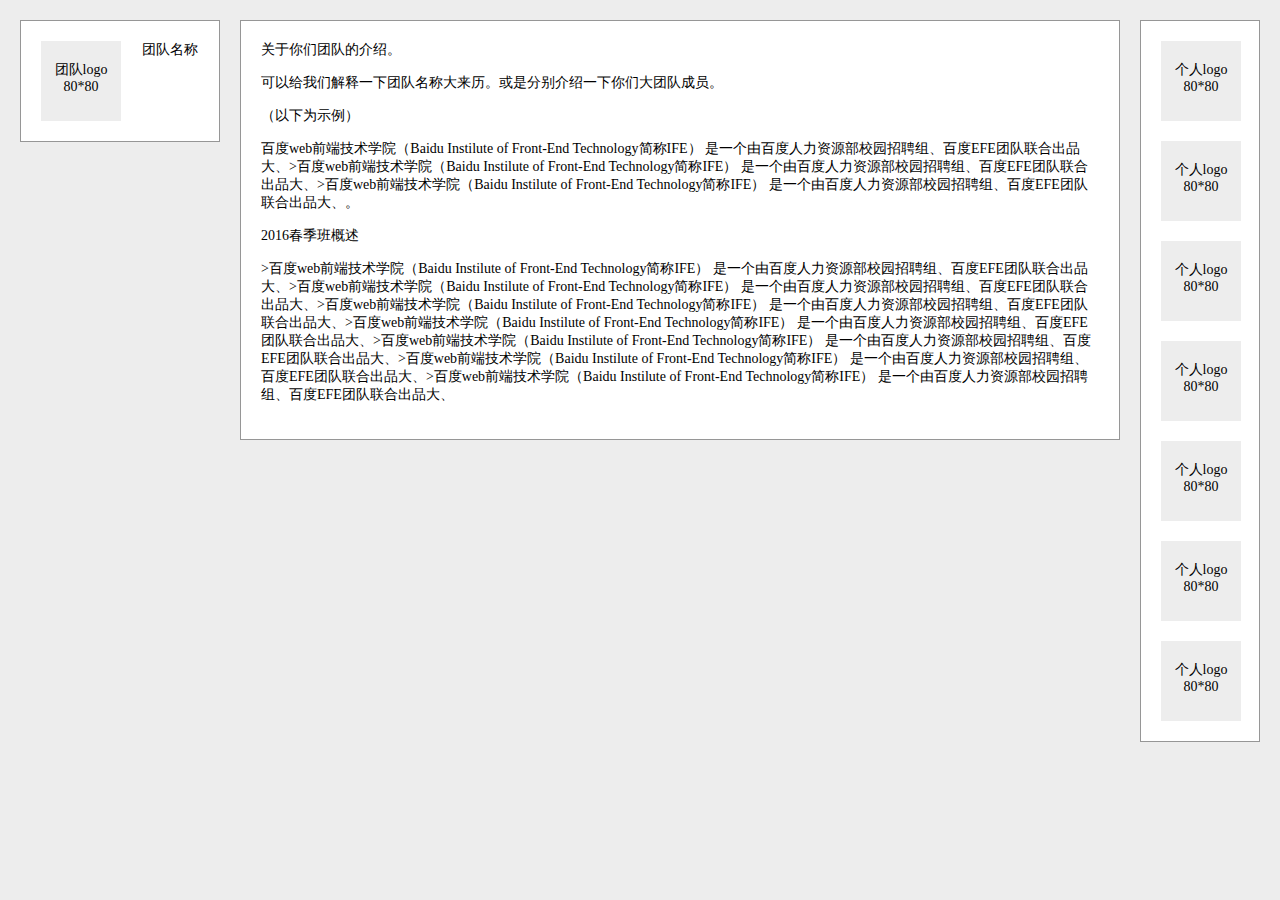
<file: base1/index.html>
<!DOCTYPE html>
<html lang="en">
<head>
    <meta charset="UTF-8">
    <title>三栏式布局</title>
    <link rel="stylesheet" href="style/index.css">
</head>
<body>
<div class="container">
    <div class="left">
        <div class="logo">
            团队logo<br>80*80
        </div>
        <div class="teamName">
            团队名称
        </div>
    </div>
    <div class="center">
        <p>关于你们团队的介绍。</p>
        <p>可以给我们解释一下团队名称大来历。或是分别介绍一下你们大团队成员。</p>
        <p>（以下为示例）</p>
        <p>百度web前端技术学院（Baidu Instilute of Front-End Technology简称IFE）
            是一个由百度人力资源部校园招聘组、百度EFE团队联合出品大、>百度web前端技术学院（Baidu Instilute of Front-End Technology简称IFE）
            是一个由百度人力资源部校园招聘组、百度EFE团队联合出品大、>百度web前端技术学院（Baidu Instilute of Front-End Technology简称IFE）
            是一个由百度人力资源部校园招聘组、百度EFE团队联合出品大、。</p>
        <p>2016春季班概述</p>
        <p>>百度web前端技术学院（Baidu Instilute of Front-End Technology简称IFE）
            是一个由百度人力资源部校园招聘组、百度EFE团队联合出品大、>百度web前端技术学院（Baidu Instilute of Front-End Technology简称IFE）
            是一个由百度人力资源部校园招聘组、百度EFE团队联合出品大、>百度web前端技术学院（Baidu Instilute of Front-End Technology简称IFE）
            是一个由百度人力资源部校园招聘组、百度EFE团队联合出品大、>百度web前端技术学院（Baidu Instilute of Front-End Technology简称IFE）
            是一个由百度人力资源部校园招聘组、百度EFE团队联合出品大、>百度web前端技术学院（Baidu Instilute of Front-End Technology简称IFE）
            是一个由百度人力资源部校园招聘组、百度EFE团队联合出品大、>百度web前端技术学院（Baidu Instilute of Front-End Technology简称IFE）
            是一个由百度人力资源部校园招聘组、百度EFE团队联合出品大、>百度web前端技术学院（Baidu Instilute of Front-End Technology简称IFE）
            是一个由百度人力资源部校园招聘组、百度EFE团队联合出品大、</p>
    </div>
    <div class="right">
        <ul>
            <li>个人logo<br>80*80</li>
            <li>个人logo<br>80*80</li>
            <li>个人logo<br>80*80</li>
            <li>个人logo<br>80*80</li>
            <li>个人logo<br>80*80</li>
            <li>个人logo<br>80*80</li>
            <li>个人logo<br>80*80</li>
        </ul>
    </div>
</div>
</body>
</html>
</file>
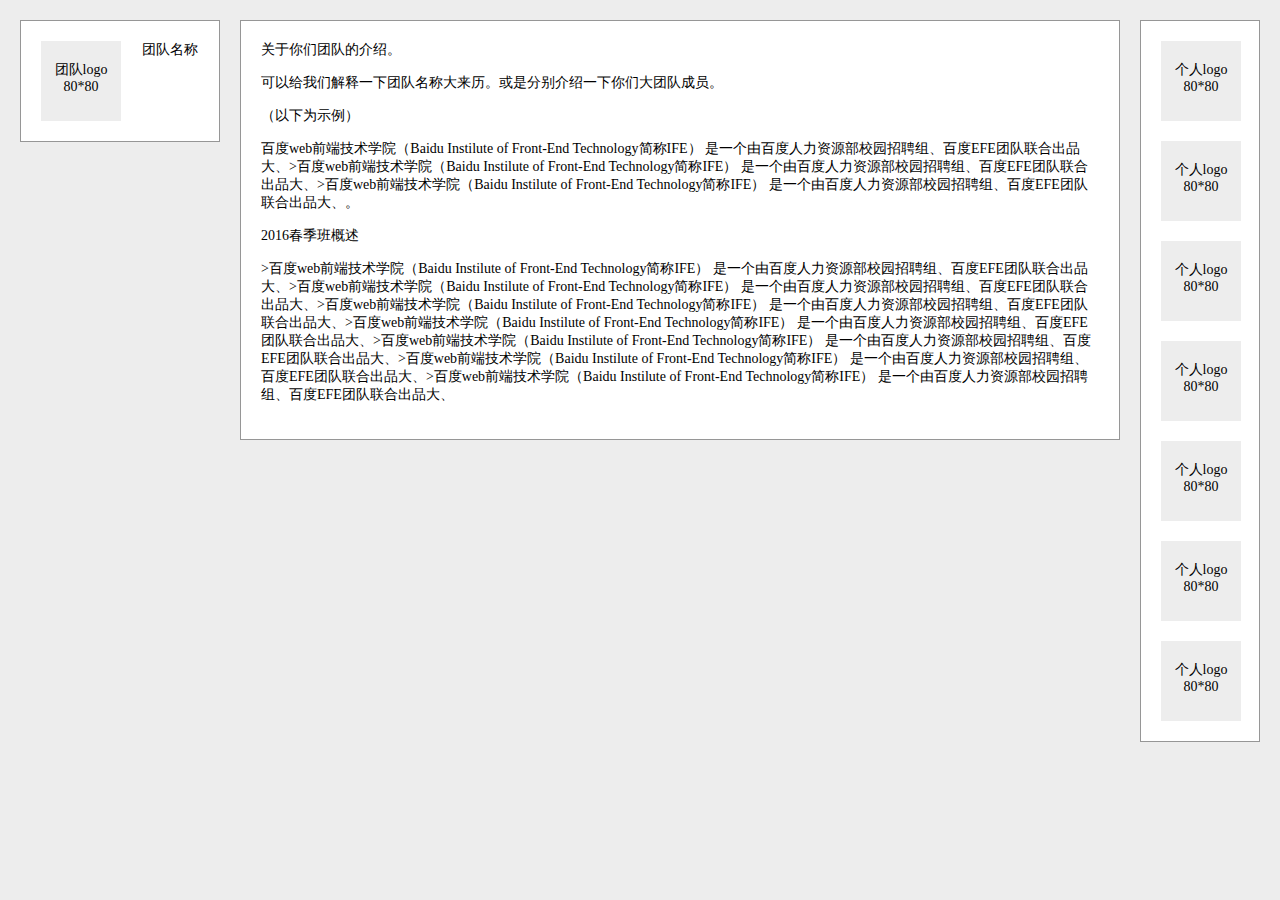
<file: xiaowei/task3/index.html>
<!DOCTYPE html>
<html lang="en">
<head>
    <meta charset="UTF-8">
    <title>inline-block三栏式布局</title>
    <link rel="stylesheet" href="style/index.css">
</head>
<body>
<div class="container">
    <div class="left">
        <div class="logo">
            团队logo<br>80*80
        </div>
        <div class="teamName">
            团队名称
        </div>
    </div>
    <div class="center">
        <p>关于你们团队的介绍。</p>
        <p>可以给我们解释一下团队名称大来历。或是分别介绍一下你们大团队成员。</p>
        <p>（以下为示例）</p>
        <p>百度web前端技术学院（Baidu Instilute of Front-End Technology简称IFE）
            是一个由百度人力资源部校园招聘组、百度EFE团队联合出品大、>百度web前端技术学院（Baidu Instilute of Front-End Technology简称IFE）
            是一个由百度人力资源部校园招聘组、百度EFE团队联合出品大、>百度web前端技术学院（Baidu Instilute of Front-End Technology简称IFE）
            是一个由百度人力资源部校园招聘组、百度EFE团队联合出品大、。</p>
        <p>2016春季班概述</p>
        <p>>百度web前端技术学院（Baidu Instilute of Front-End Technology简称IFE）
            是一个由百度人力资源部校园招聘组、百度EFE团队联合出品大、>百度web前端技术学院（Baidu Instilute of Front-End Technology简称IFE）
            是一个由百度人力资源部校园招聘组、百度EFE团队联合出品大、>百度web前端技术学院（Baidu Instilute of Front-End Technology简称IFE）
            是一个由百度人力资源部校园招聘组、百度EFE团队联合出品大、>百度web前端技术学院（Baidu Instilute of Front-End Technology简称IFE）
            是一个由百度人力资源部校园招聘组、百度EFE团队联合出品大、>百度web前端技术学院（Baidu Instilute of Front-End Technology简称IFE）
            是一个由百度人力资源部校园招聘组、百度EFE团队联合出品大、>百度web前端技术学院（Baidu Instilute of Front-End Technology简称IFE）
            是一个由百度人力资源部校园招聘组、百度EFE团队联合出品大、>百度web前端技术学院（Baidu Instilute of Front-End Technology简称IFE）
            是一个由百度人力资源部校园招聘组、百度EFE团队联合出品大、</p>
    </div>
    <div class="right">
        <ul>
            <li>个人logo<br>80*80</li>
            <li>个人logo<br>80*80</li>
            <li>个人logo<br>80*80</li>
            <li>个人logo<br>80*80</li>
            <li>个人logo<br>80*80</li>
            <li>个人logo<br>80*80</li>
            <li>个人logo<br>80*80</li>
        </ul>
    </div>
</div>
</body>
</html>
</file>
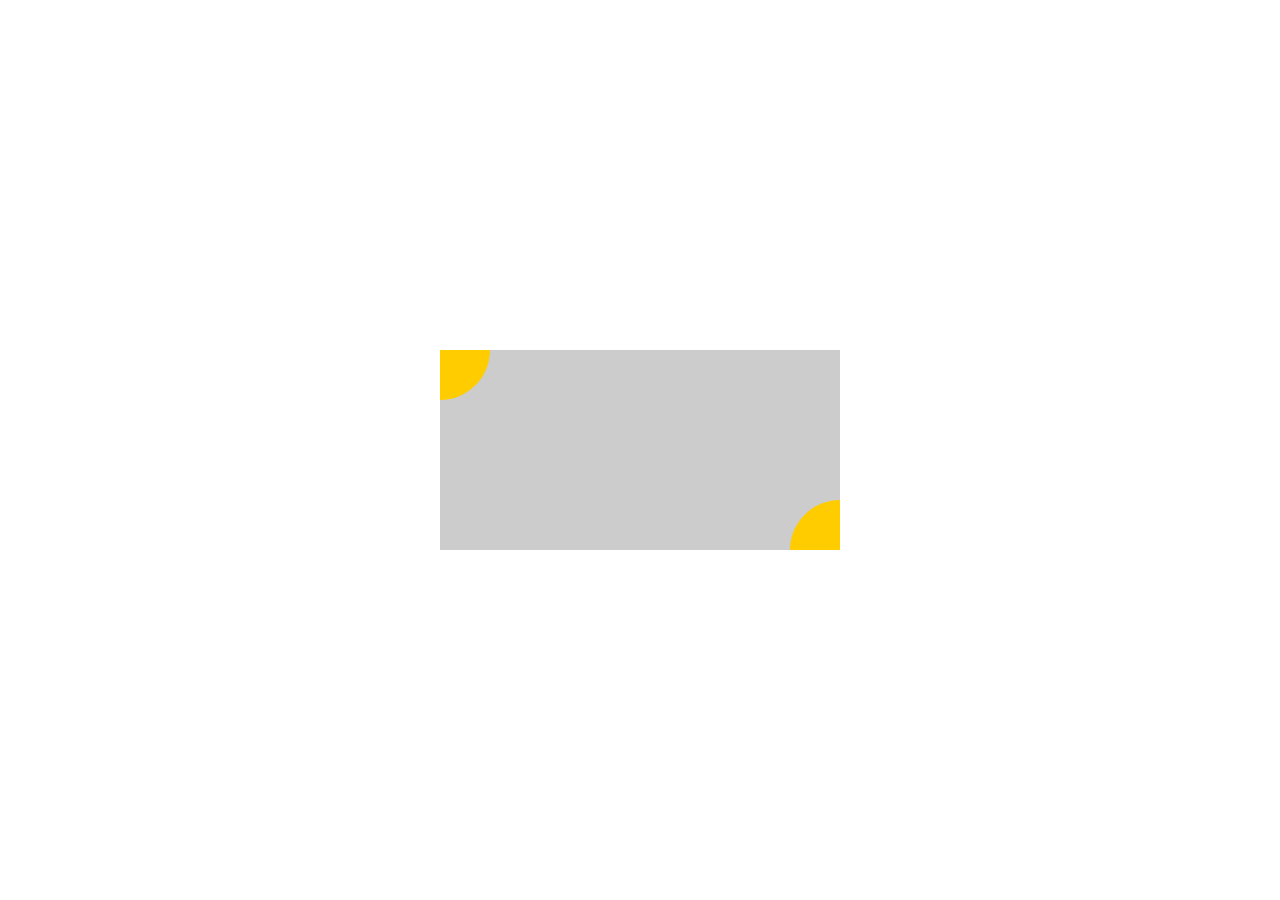
<file: xiaowei/task4/index.html>
<!DOCTYPE html>
<html lang="en">
<head>
    <meta charset="UTF-8">
    <title>定位和居中</title>
    <link rel="stylesheet" href="style/index.css">
</head>
<body>
<div class="box">
    <div class="box1"></div>
    <div class="box2"></div>
</div>
</body>
</html>
</file>
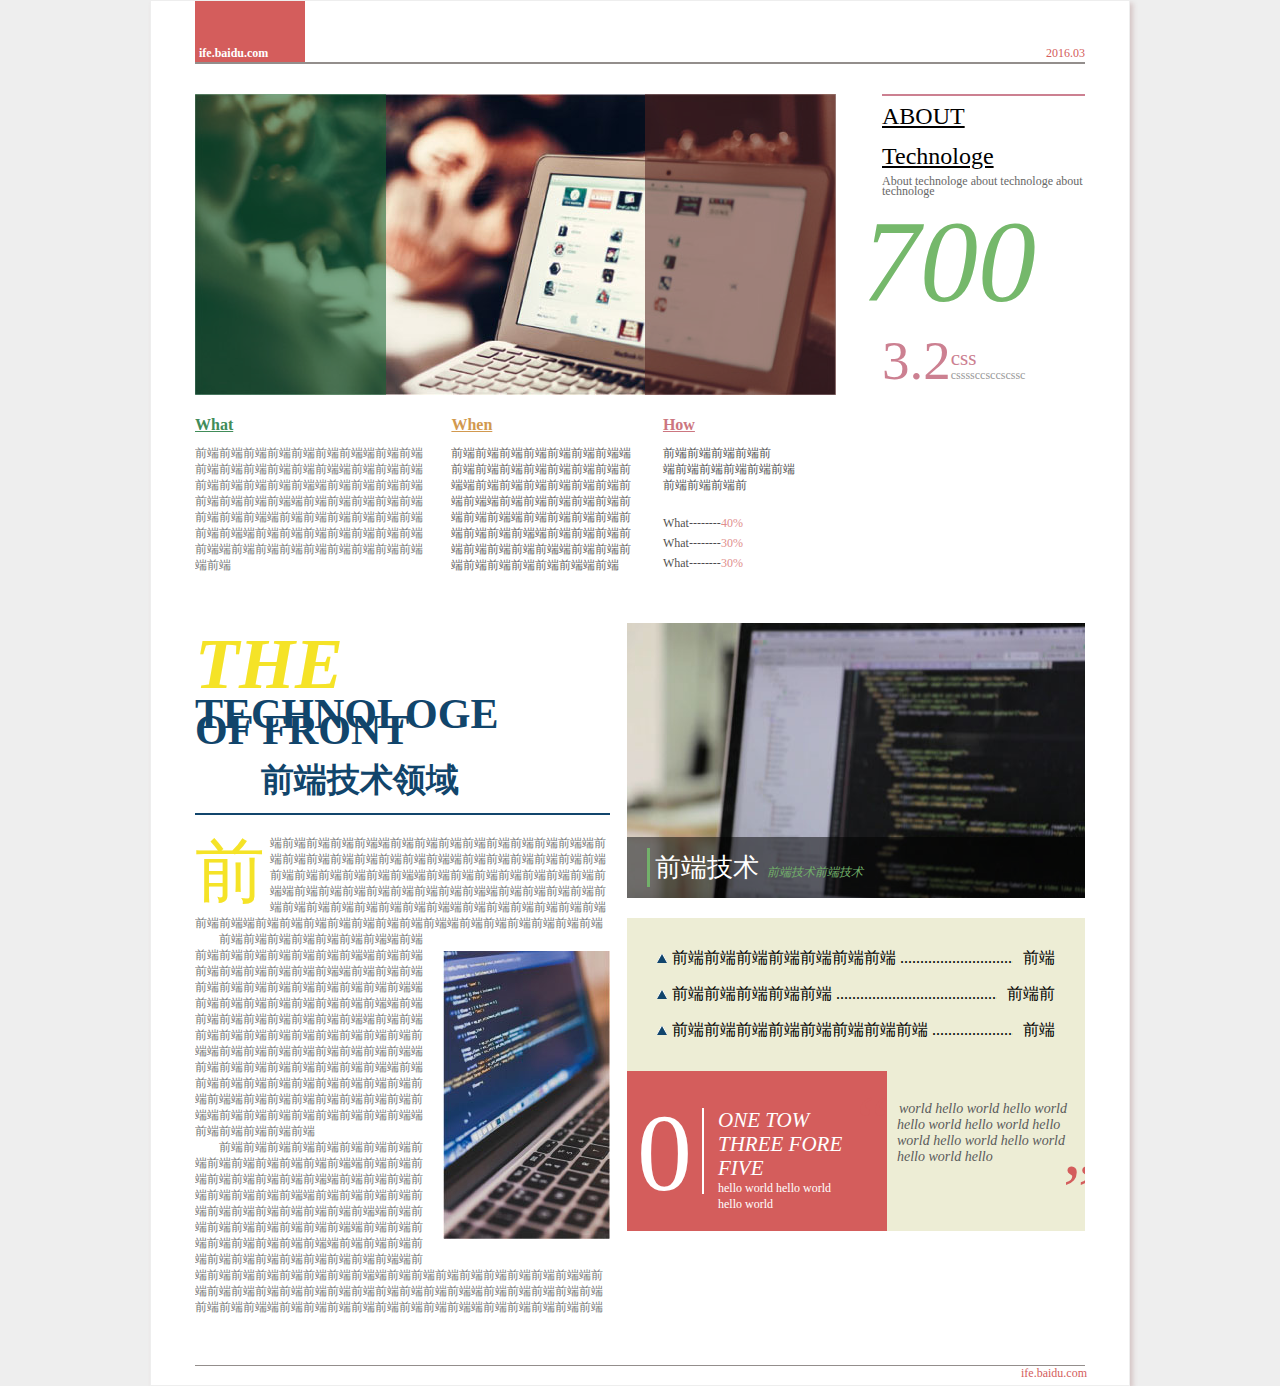
<file: xiaowei/task6/index.html>
<!DOCTYPE html>
<html lang="en">
<head>
    <meta charset="UTF-8">
    <title>通过HTML及CSS模拟报纸排版</title>
    <link rel="stylesheet" href="style/index.css">
</head>
<body>
<div class="container">
    <div class="nav">
        <h1>ife.baidu.com</h1>
        <span>2016.03</span>
    </div>
    <div class="banner">
        <div class="banner_left">
            <img src="images/picture_pc.jpg">
        </div>
        <div class="banner_right">
            <p>ABOUT</p>
            <p>Technologe</p>
            <p>About technologe about technologe about technologe</p>
            <p>700</p>
            <h4>3.2<small>css<span>cssssccsccscssc</span></small></h4>
        </div>
    </div>
    <div class="middle">
        <div class="m_left">
           <h3>What</h3>
            <p>
              前端前端前端前端前端前端前端端前端前端前端前端前端前端前端前端端前端前端前端前端前端前端前端前端端前端前端前端前端前端前端前端前端端前端前端前端前端前端前端前端前端端前端前端前端前端前端前端前端前端端前端前端前端前端前端前端前端前端端前端前端前端前端前端前端前端前端端前端
            </p>
        </div>
        <div class="m_center">
           <h3>When</h3>
            <p>前端前端前端前端前端前端前端端前端前端前端前端前端前端前端前端端前端前端前端前端前端前端前端前端端前端前端前端前端前端前端前端前端端前端前端前端前端前端前端前端前端端前端前端前端前端前端前端前端前端端前端前端前端前端前端前端前端前端端前端
            </p>
        </div>
        <div class="m_right">
           <h3>How</h3>
            <p>
                前端前端前端前端前<br>
                端前端前端前端前端前端<br>
                前端前端前端前
            </p>
            <p>What--------<span>40%</span></p>
            <p>What--------<span>30%</span></p>
            <p>What--------<span>30%</span></p>
        </div>
    </div>
    <div class="bottom">
        <div class="b_left">
            <p class="b_title"><span>THE</span> TECHNOLOGE<br>
            OF FRONT<br>

            </p>
            <p>前端技术领域</p>
            <p class="p_one">
                前端前端前端前端前端端前端前端前端前端前端前端前端前端端前端前端前端前端前端前端前端前端端前端前端前端前端前端前端前端前端前端前端前端前端端前端前端前端前端前端前端前端前端端前端前端前端前端前端前端前端前端端前端前端前端前端前端前端前端前端前端前端前端前端端前端前端前端前端前端前端前端前端端前端前端前端前端前端前端前端前端端前端前端前端前端前端前端
            </p>
            <img src="images/picture_pc3.jpg">
            <p>
                前端前端前端前端前端前端前端端前端前端前端前端前端前端前端前端端前端前端前端前端前端前端前端前端端前端前端前端前端前端前端前端前端前端前端前端前端端前端前端前端前端前端前端前端前端端前端前端前端前端前端前端前端前端端前端前端前端前端前端前端前端前端前端前端前端前端端前端前端前端前端前端前端前端前端端前端前端前端前端前端前端前端前端端前端前端前端前端前端前端前端前端前端前端前端前端端前端前端前端前端前端前端前端前端端前端前端前端前端前端前端前端前端端前端前端前端前端前端
            </p>
            <p>
                前端前端前端前端前端前端前端前端前端前端前端前端前端前端前端端前端前端前端前端前端前端前端前端端前端前端前端前端前端前端前端前端端前端前端前端前端前端前端前端前端前端前端前端前端端前端前端前端前端前端前端前端前端端前端前端前端前端前端前端前端前端端前端前端前端前端前端前端前端前端前端前端前端前端端前端前端前端前端前端前端前端前端端前端前端前端前端前端前端前端前端端前端前端前端前端前端前端前端前端前端前端前端前端端前端前端前端前端前端前端前端前端端前端前端前端前端前端前端前端前端端前端前端前端前端前端
            </p>


        </div>
        <div class="b_right">
            <div class="br_img">
                <img src="images/picture_pc2.jpg">
                <p>
                    <span>前端技术</span>
                    前端技术前端技术
                </p>
            </div>

            <div class="br_cont">
                <ul>
                    <li>
                        <p>
                            <span>前端前端前端前端前端前端前端</span>
                            .......................................................
                        </p>
                        <span>前端</span>
                    </li>
                    <li>
                        <p>
                            <span>前端前端前端前端前端</span>
                            .......................................................
                        </p>
                        <span>前端前</span>
                    </li>
                    <li>
                        <p>
                            <span>前端前端前端前端前端前端前端前端</span>
                            .......................................................
                        </p>
                        <span>前端</span>
                    </li>
                </ul>
                <div class="br_left">
                    <span>0</span>
                    <div >
                        <p>ONE TOW <br>
                        THREE FORE FIVE
                        </p>
                        <p>
                            hello world hello world<br>
                            hello world
                        </p>
                    </div>

                </div>
                <div class="br_right">
                    <p>
                        <span>“</span>
                       world hello world hello world  hello world  hello world hello world hello world hello world hello world hello
                        <span>”</span>
                    </p>
                </div>
            </div>
        </div>
    </div>
    <p class="footer">ife.baidu.com</p>

</div>
</body>
</html>
</file>
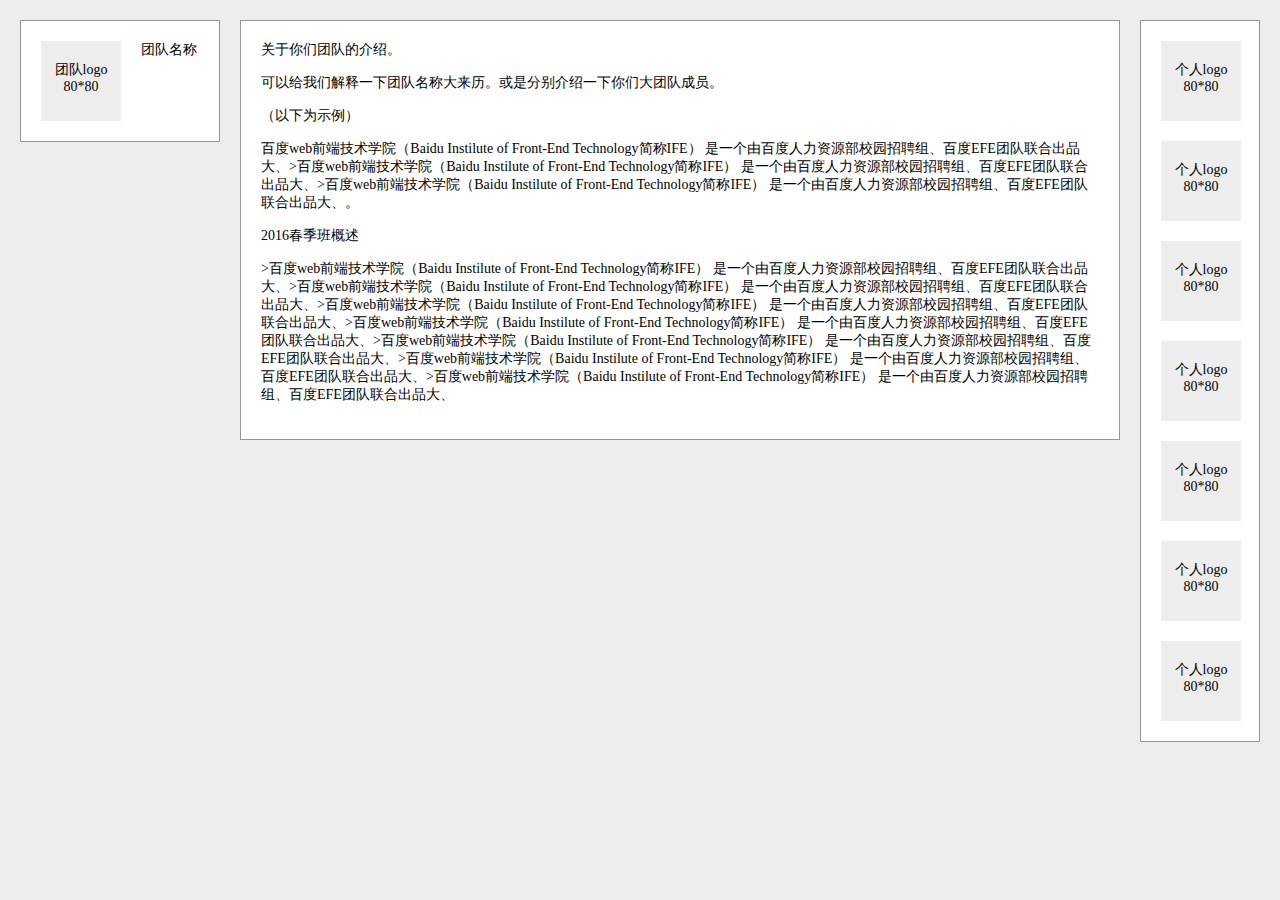
<file: base1/index2.html>
<!DOCTYPE html>
<html lang="en">
<head>
    <meta charset="UTF-8">
    <title>float三栏式布局</title>
    <link rel="stylesheet" href="style/index2.css">
</head>
<body>
<div class="container">
    <div class="left">
        <div class="logo">
            团队logo<br>80*80
        </div>
        <div class="teamName">
            团队名称
        </div>
    </div>
    <div class="right">
        <ul>
            <li>个人logo<br>80*80</li>
            <li>个人logo<br>80*80</li>
            <li>个人logo<br>80*80</li>
            <li>个人logo<br>80*80</li>
            <li>个人logo<br>80*80</li>
            <li>个人logo<br>80*80</li>
            <li>个人logo<br>80*80</li>
        </ul>
    </div>
    <div class="center">
        <p>关于你们团队的介绍。</p>
        <p>可以给我们解释一下团队名称大来历。或是分别介绍一下你们大团队成员。</p>
        <p>（以下为示例）</p>
        <p>百度web前端技术学院（Baidu Instilute of Front-End Technology简称IFE）
            是一个由百度人力资源部校园招聘组、百度EFE团队联合出品大、>百度web前端技术学院（Baidu Instilute of Front-End Technology简称IFE）
            是一个由百度人力资源部校园招聘组、百度EFE团队联合出品大、>百度web前端技术学院（Baidu Instilute of Front-End Technology简称IFE）
            是一个由百度人力资源部校园招聘组、百度EFE团队联合出品大、。</p>
        <p>2016春季班概述</p>
        <p>>百度web前端技术学院（Baidu Instilute of Front-End Technology简称IFE）
            是一个由百度人力资源部校园招聘组、百度EFE团队联合出品大、>百度web前端技术学院（Baidu Instilute of Front-End Technology简称IFE）
            是一个由百度人力资源部校园招聘组、百度EFE团队联合出品大、>百度web前端技术学院（Baidu Instilute of Front-End Technology简称IFE）
            是一个由百度人力资源部校园招聘组、百度EFE团队联合出品大、>百度web前端技术学院（Baidu Instilute of Front-End Technology简称IFE）
            是一个由百度人力资源部校园招聘组、百度EFE团队联合出品大、>百度web前端技术学院（Baidu Instilute of Front-End Technology简称IFE）
            是一个由百度人力资源部校园招聘组、百度EFE团队联合出品大、>百度web前端技术学院（Baidu Instilute of Front-End Technology简称IFE）
            是一个由百度人力资源部校园招聘组、百度EFE团队联合出品大、>百度web前端技术学院（Baidu Instilute of Front-End Technology简称IFE）
            是一个由百度人力资源部校园招聘组、百度EFE团队联合出品大、</p>
    </div>
</div>
</body>
</html>
</file>
<file: base1/style/index.css>
*{
    padding:0;
    margin: 0;
    box-sizing: border-box;
}
body{
    background-color: #ededed;
}
.container {
  /*
   去除inline-block元素间间距的N种方法      元素间留白间距出现的原因就是标签段之间的空格
   1、去掉HTML中的空格
   2、使用margin负值  margin-right:3px; margin负值的大小与上下文的字体和文字大小有关，
   3、无闭合标签去除inline-block元素间距
   4、使用font-size:0
   .space {
    font-size: 0;
    -webkit-text-size-adjust:none;
   }
   5、使用letter-spacing
   .space {
    letter-spacing: -3px;
   }
   .space a {
    letter-spacing: 0;
   }
   6、使用word-spacing
   .space {
    word-spacing: -6px;
   }
    .space a {
       word-spacing: 0;
    }
    7、其他成品方法
  7.1  YUI 3 CSS Grids
    .yui3-g {
      letter-spacing: -0.31em;        webkit
      *letter-spacing: normal;       IE < 8 重置
     word-spacing: -0.43em;        IE < 8 && gecko
    }

    .yui3-u {
        display: inline-block;
        zoom: 1; *display: inline;    IE < 8: 伪造 inline-block
        letter-spacing: normal;
        word-spacing: normal;
        vertical-align: top;
    }


7.2
li {
    display:inline-block;
    background: orange;
    padding:10px;
    word-spacing:0;
    }
ul {
    width:100%;
    display:table;   调教webkit
    word-spacing:-1em;
}

.nav li { *display:inline;}

  */

    font-size: 0;
    -webkit-text-size-adjust:none;


}
.container > div{
    background-color: #fff;
    vertical-align: top;
    font-size: 14px;
}
.left,.right{
    margin:20px;
    padding:20px;
    border: 1px solid #969696;
    display: inline-block;
}
.left{
    width:200px;
    display:inline-block ;
    font-size: 0;
}
.left .logo, .left .teamName{
    display: inline-block;
    vertical-align: top;
    font-size: 14px;
}

.left .logo{
    width: 80px;
    height: 80px;
    padding: 20px 10px;
    background-color: #ededed;
    text-align: center;

}
.left .teamName{
    margin-left: 17px;
}

.center{
    width: calc( 100% - 120px - 200px - 80px);
    padding: 20px;
    margin:  20px 0;
    border: 1px solid #969696;
    display: inline-block;
}
.center p{
    margin-bottom: 15px;

}
.right{
    width:120px;
    display: inline-block;
}
.right ul li{
    width:80px;
    height: 80px;
    padding: 20px 10px;
    margin-bottom: 20px;
    list-style: none;
    background-color: #ededed;
    text-align: center;

}
.right ul li:last-child{
    margin-bottom: 0;
}
</file>
<file: xiaowei/task3/style/index.css>
*{
    padding:0;
    margin: 0;
    box-sizing: border-box;
}
body{
    background-color: #ededed;
}
.container {
  /*
   去除inline-block元素间间距的N种方法      元素间留白间距出现的原因就是标签段之间的空格
   1、去掉HTML中的空格
   2、使用margin负值  margin-right:3px; margin负值的大小与上下文的字体和文字大小有关，
   3、无闭合标签去除inline-block元素间距
   4、使用font-size:0
   .space {
    font-size: 0;
    -webkit-text-size-adjust:none;
   }
   5、使用letter-spacing
   .space {
    letter-spacing: -3px;
   }
   .space a {
    letter-spacing: 0;
   }
   6、使用word-spacing
   .space {
    word-spacing: -6px;
   }
    .space a {
       word-spacing: 0;
    }
    7、其他成品方法
  7.1  YUI 3 CSS Grids
    .yui3-g {
      letter-spacing: -0.31em;        webkit
      *letter-spacing: normal;       IE < 8 重置
     word-spacing: -0.43em;        IE < 8 && gecko
    }

    .yui3-u {
        display: inline-block;
        zoom: 1; *display: inline;    IE < 8: 伪造 inline-block
        letter-spacing: normal;
        word-spacing: normal;
        vertical-align: top;
    }


7.2
li {
    display:inline-block;
    background: orange;
    padding:10px;
    word-spacing:0;
    }
ul {
    width:100%;
    display:table;   调教webkit
    word-spacing:-1em;
}

.nav li { *display:inline;}

  */

    font-size: 0;
    -webkit-text-size-adjust:none;


}
.container > div{
    background-color: #fff;
    vertical-align: top;
    font-size: 14px;
}
.left,.right{
    margin:20px;
    padding:20px;
    border: 1px solid #969696;
    display: inline-block;
}
.left{
    width:200px;
    display:inline-block ;
    font-size: 0;
}
.left .logo, .left .teamName{
    display: inline-block;
    vertical-align: top;
    font-size: 14px;
}

.left .logo{
    width: 80px;
    height: 80px;
    padding: 20px 10px;
    background-color: #ededed;
    text-align: center;

}
.left .teamName{
    margin-left: 17px;
}

.center{
    width: calc( 100% - 120px - 200px - 80px);
    padding: 20px;
    margin:  20px 0;
    border: 1px solid #969696;
    display: inline-block;
}
.center p{
    margin-bottom: 15px;

}
.right{
    width:120px;
    display: inline-block;
}
.right ul li{
    width:80px;
    height: 80px;
    padding: 20px 10px;
    margin-bottom: 20px;
    list-style: none;
    background-color: #ededed;
    text-align: center;

}
.right ul li:last-child{
    margin-bottom: 0;
}
</file>
<file: xiaowei/task4/style/index.css>
*{
    padding: 0;
    margin: 0;
}
.box{
    width: 400px;
    height: 200px;
    background-color: #ccc;
    position: absolute;
    top:0;
    left:0;
    bottom:0;
    right:0;
    margin: auto;
 /*
 方法1
   position: absolute;
    top:0;
    left:0;
    bottom:0;
    right:0;
    margin: auto;
 方法2
     position: absolute;
    top:50%;
    left: 50%;
    margin-top: -100px;
    margin-left: -200px;
    方法3
    position: absolute;
    top:50%;
    left: 50%;
    -webkit-transform: translate(-50%,-50%);
    -moz-transform: translate(-50%,-50%);
    -ms-transform: translate(-50%,-50%);
    -o-transform: translate(-50%,-50%);
    transform: translate(-50%,-50%);
    */
    overflow: hidden;
}
.box1,.box2{
    width: 100px;
    height: 100px;
    -webkit-border-radius:50%;
    -moz-border-radius:50%;
    border-radius:50%;
    background-color: #fc0;
    position: absolute;
}
.box1{
    top:  -50px;
    left:  -50px;
}
.box2{
    bottom: -50px;
    right:  -50px;
}
</file>
<file: xiaowei/task6/style/index.css>
*{
    margin: 0;
    padding: 0;
    box-sizing: border-box;
}
body{
    background-color: #eee;
}
.container{
    width: 980px;
    height: 1386px;
    margin: 0 auto;
    padding: 0 44px;
    border: 1px solid #eee;
    box-shadow: 3px 3px 5px #d6c6c6;
    background-color: #fff;
}
.nav{
    height: 63px;
    border-bottom: 2px solid #938e8c;
    overflow: hidden;
}
.nav h1{
    width:110px;
    height: 61px;
    font-size: 12px;
    font-family: 黑体;
    color:#fff;
    text-indent: 4px;
    background-color: #d45d5c;
    padding-top: 45px;
    float: left;
}
.nav span{
    color: #d45d5c;
    font: 12px "黑体";
    padding-top: 45px;
    float: right;
}
.banner{
    padding: 30px 0 10px;
    overflow: hidden;
}
.banner .banner_left{
    width:641px;
    height:301px;
    position: relative;
    float: left;
}
.banner .banner_left::before{
    content: "";
    width: 191px;
    height: 100%;
    top:0;
    left: 0;
    background-color: rgba(18, 101, 50, 0.56);
    position: absolute;
}
.banner .banner_left::after{
    content: "";
    width: 191px;
    height: 100%;
    top:0;
    right: 0;
    background-color: rgba(83, 33, 31, 0.56);
    position: absolute;
}
.banner .banner_right{
    width: 203px;
    border-top: 2px solid #cc8091;
    float: right;
}
.banner .banner_right p:nth-child(1),.banner .banner_right p:nth-child(2){
    font: 24px "微软雅黑";
    color: #000;
    text-decoration: underline;
    line-height: 40px;

}
.banner .banner_right p:nth-child(3){
    font: 12px "楷体";
    color: #676767;
    line-height:10px;
}
.banner .banner_right p:nth-child(4){
    font:italic 116px "Microsoft YaHei" ;
    color:#75b86b;
   text-indent: -20px;
}
.banner .banner_right h4{
    font:55px "微软雅黑";
    color:#cc8091;
}
.banner .banner_right h4 small{
    font-size: 21px;
    position: relative;
    bottom:14px;
}
.banner .banner_right h4 small span{
    font-size: 12px;
    color: #999;
    position: absolute;
    bottom: -13px;
    left: 0;
}
.middle{
    overflow: hidden;
}
.middle{
  width: 641px;
}
.middle div {
    width: 27%;
    padding-right: 20px;
    float: left;
}
.middle div h3{
    font:bold 16px "微软雅黑";
    line-height: 40px;
    text-decoration: underline;
}
.middle .m_left{
    width:40%;
}
.middle .m_center{
    width:33%;
}
.middle .m_left h3{
    color: #418c59;
}
.middle .m_left p{
    font:12px "宋体";
    color:#767777;
    line-height: 16px;
}
.middle .m_center h3{
    color: #d2994f;

}
.middle .m_center p{
    font:12px "微软雅黑";
    color: #231815;
    line-height: 16px;
    opacity: 0.7;
}
.middle .m_right h3{
    color: #cc7680;
}
.middle .m_right p{
    font:12px "微软雅黑";
    line-height: 20px;
    opacity: 0.7;
}
.middle .m_right p:nth-child(2){
    line-height: 16px;
    margin-bottom: 20px;
}
.middle .m_right p span{
    color: #d45d5c;
}

.bottom{
    overflow: hidden;
    border-bottom:1px solid #938e8c ;
    padding: 50px 0;
}
.bottom .b_left{
    width:415px;
    float: left;
}
.b_left .b_title{
    font:bold 42px "黑体";
    color: #11456b;
    line-height: 16px;
    text-indent: 0em;
}
.b_title span{
    font:italic bold 72px "黑体";
    color: #f5e327;

}
.b_left p:nth-child(2){
    font:bold 33px "黑体";
    color: #11456b;
    padding-top: 20px;
    padding-bottom: 10px;
    border-bottom: 2px solid #11456c;
}
.b_left p{
    font:12px "宋体";
    line-height: 16px;
    color: #767777;
    text-indent: 2em;


}.b_left p.p_one{
    text-indent: 0;
    margin-top: 20px;
 }

.b_left p.p_one:first-letter{
    font: 70px "微软雅黑";
    color: #f5e327;
    float: left;
    margin-top: -10px;
    margin-right: 5px;
    margin-bottom: -10px;
}

.b_left img{
    float: right;
    margin: 20px 0 20px 20px  ;
}

.b_right{
    width:458px;
    float: right;
}
.br_img{
    width:458px;
    height: 275px;
    position: relative;
}
.br_img img{
    width: 458px;
    height: 275px;
}
.br_img p{
    width: 100%;
    height: 61px;
    line-height: 61px;
    font: italic 12px "微软雅黑";
    color: #72b16a;
    word-spacing: 140%;
    background-color: rgba(0,0,0,0.5);
    position: absolute;
    left: 0;
    bottom: 0;
}

.br_img p span{
    font:26px "微软雅黑";
    font-style: normal;
    color: #fff;
    height: 44px;
    line-height: 61px;
    padding: 5px;
    border-left: 3px solid #72b16a;
    margin-left: 20px;
}
.br_cont{
    margin: 20px 0;
    background-color: #ededd5;
    overflow: hidden;
}
.br_cont ul{
    padding: 15px;
}
.br_cont ul li{
    list-style: none;
    background:url("../images/mission6_d.png") no-repeat left center;
    padding-left: 15px;
    position: relative;
    margin: 15px;

}
.br_cont ul li p{

    overflow: hidden;
    white-space: nowrap;
    text-overflow: clip;
}
.br_cont ul li >span{
  position: absolute;
    top:0;
    right: 0;
    background-color: #ededd5;
    padding-left: 10px;
}
.br_left{
    width:260px;
    height: 160px;
    background-color: #d45d5c;
    float: left;
    overflow: hidden;
}
.br_left span{
    font: 110px "微软雅黑";
    color: #fff;
    padding: 10px;
    margin: 37px 0;
    height: 86px;
    line-height: 70px;
    border-right:2px solid #ffffff;
    float: left;
}
.br_left div{
    width: 174px;
    margin: 37px 86px;
    padding:0 5px;
}
.br_left div p:first-child{
    font: italic 21px "黑体";
    color: #fff;
    line-height: 24px;
}
.br_left div p:last-child{
    font: 12px "黑体";
    color: #fff;
    line-height: 16px;
}
.br_right {
    float: right;
    width: 198px;
    padding:30px 10px;


}
.br_right p{
    font:italic 14px "黑体";
    color: #5a5b5b;
    line-height: 16px;
}
.br_right span{
    font: 72px "黑体";
    color: #d45d5c;
    height: 40px;
}
.br_right span:first-child {
     margin: -20px 10px -10px -40px;
     float: left;
 }
.br_right span:last-child {
    margin: 0px -20px -10px 0px;
    float: right;
 }
.footer{
    font:12px "黑体";
    color: #d45d5c;
    text-align: right;
    width: 892px;
}
</file>
<file: base1/style/index2.css>
*{
    padding: 0;
    margin: 0;
    box-sizing: border-box;
    font-size: 14px;
}
body{
    background-color: #ededed;
}
.container>div{
    background-color: #fff;
    border: 1px solid #969696;
}
.left{
    width: 200px;
    padding: 20px;
    margin:0 20px;
    float: left;
}
.left .logo{
    width:80px;
    height: 80px;
    background-color: #ededed;
    text-align: center;
    padding: 20px 10px;
    float: left;
}
.left .teamName{
    float: left;
    margin-left: 20px;
}
.right{
    width: 120px;
    padding:20px;
    margin: 0 20px;
    float: right;
}
.right ul li{
    width: 80px;
    height: 80px;
    background-color: #ededed;
    list-style: none;
    padding: 20px 10px;
    text-align: center;
    margin-bottom: 20px;

}
.right ul li:last-child{
    margin-bottom: 0;
}
.center{
    padding: 20px;
    margin: 20px 0;
    overflow: auto;

}
.center p{
    margin-bottom: 15px;
}
</file>
